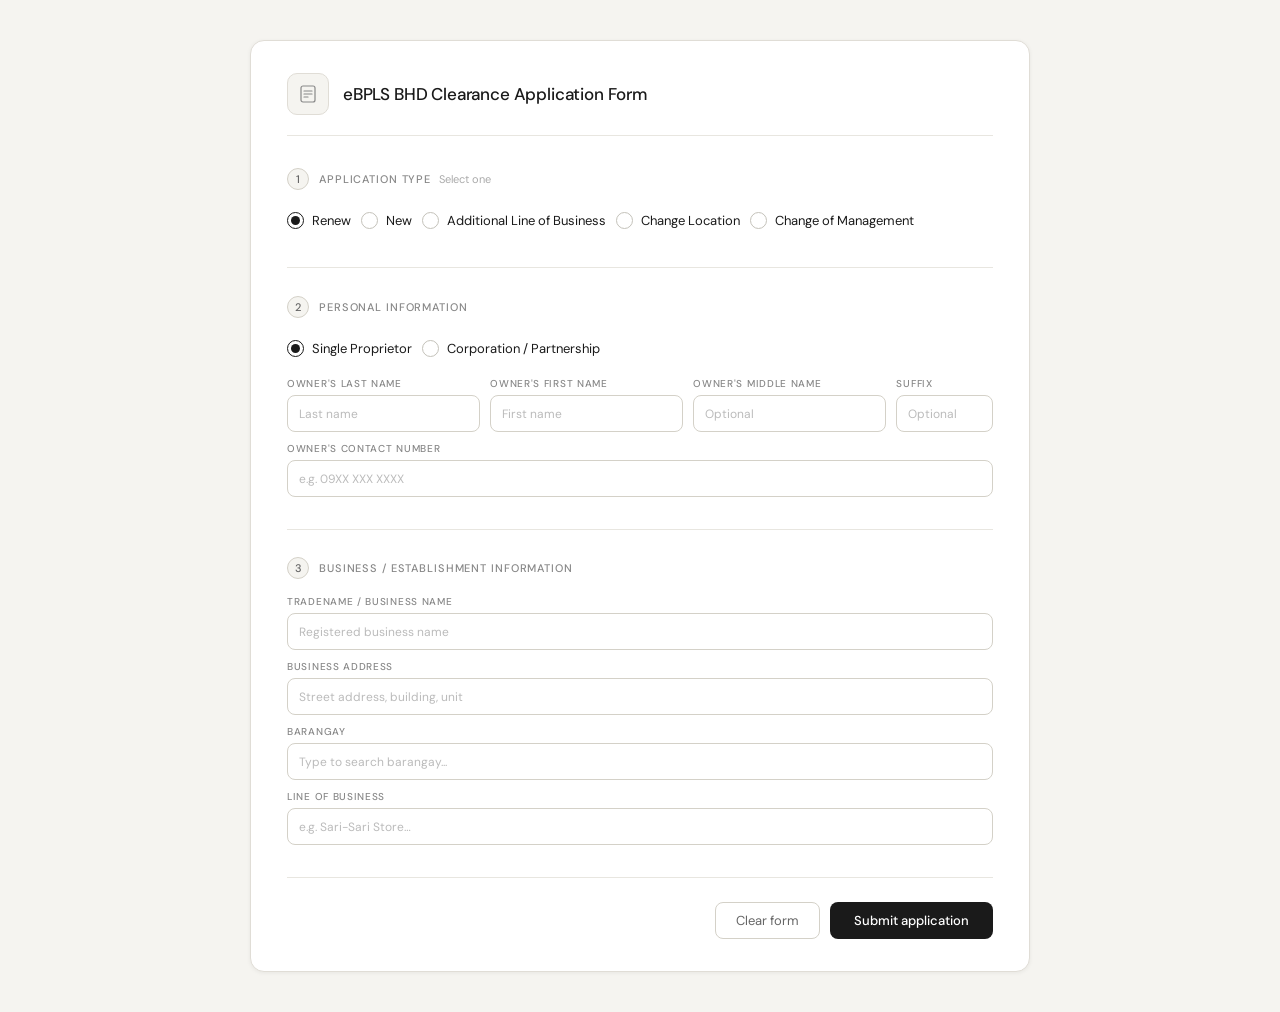
<file: index.html>
<!DOCTYPE html>
<html lang="en">
<head>
  <meta charset="UTF-8">
  <meta name="viewport" content="width=device-width, initial-scale=1.0">
  <title>eBPLS — BHD Clearance Application</title>
  <link rel="preconnect" href="https://fonts.googleapis.com">
  <link href="https://fonts.googleapis.com/css2?family=DM+Sans:ital,opsz,wght@0,9..40,300;0,9..40,400;0,9..40,500;0,9..40,600;1,9..40,400&display=swap" rel="stylesheet">
  <link rel="stylesheet" href="styles.css">
</head>
<body>

  <div class="form-card">

    <!-- Header -->
    <div class="form-header">
      <div class="form-header-icon">
        <svg viewBox="0 0 20 20" fill="none" xmlns="http://www.w3.org/2000/svg">
          <rect x="3" y="2" width="14" height="16" rx="2" stroke="#888" stroke-width="1.2"/>
          <line x1="6" y1="7" x2="14" y2="7" stroke="#888" stroke-width="1.2" stroke-linecap="round"/>
          <line x1="6" y1="10" x2="14" y2="10" stroke="#888" stroke-width="1.2" stroke-linecap="round"/>
          <line x1="6" y1="13" x2="10" y2="13" stroke="#888" stroke-width="1.2" stroke-linecap="round"/>
        </svg>
      </div>
      <div>
        <div class="form-title">eBPLS BHD Clearance Application Form</div>
      </div>
    </div>

    <!-- Section 1: Application Type -->
    <div class="section">
      <div class="section-label">
        <div class="section-num">1</div>
        <div class="section-title">Application type <span class="toggle-hint">Select one</span></div>
      </div>
      <div class="checkbox-group" id="app-type-row">
        <label class="checkbox-option">
          <input type="radio" name="app-type" value="Renew" checked>
          <span class="checkbox-box"></span>
          <span class="checkbox-label">Renew</span>
        </label>
        <label class="checkbox-option">
          <input type="radio" name="app-type" value="New">
          <span class="checkbox-box"></span>
          <span class="checkbox-label">New</span>
        </label>
        <label class="checkbox-option">
          <input type="radio" name="app-type" value="Additional Line of Business">
          <span class="checkbox-box"></span>
          <span class="checkbox-label">Additional Line of Business</span>
        </label>
        <label class="checkbox-option">
          <input type="radio" name="app-type" value="Change Location">
          <span class="checkbox-box"></span>
          <span class="checkbox-label">Change Location</span>
        </label>
        <label class="checkbox-option">
          <input type="radio" name="app-type" value="Change of Management">
          <span class="checkbox-box"></span>
          <span class="checkbox-label">Change of Management</span>
        </label>
      </div>
    </div>

    <div class="divider"></div>

    <!-- Section 2: Personal Information -->
    <div class="section">
      <div class="section-label">
        <div class="section-num">2</div>
        <div class="section-title">Personal information</div>
      </div>

      <div class="checkbox-group" id="owner-type-row" style="margin-bottom: 14px;">
        <label class="checkbox-option">
          <input type="radio" name="owner-type" value="sole" checked onchange="setOwnerType('sole')">
          <span class="checkbox-box"></span>
          <span class="checkbox-label">Single Proprietor</span>
        </label>
        <label class="checkbox-option">
          <input type="radio" name="owner-type" value="corp" onchange="setOwnerType('corp')">
          <span class="checkbox-box"></span>
          <span class="checkbox-label">Corporation / Partnership</span>
        </label>
      </div>

      <div id="owner-sole">
        <div class="field-row cols-4">
          <div class="field-group">
            <label>Owner's last name</label>
            <input type="text" id="last-name" placeholder="Last name">
          </div>
          <div class="field-group">
            <label>Owner's first name</label>
            <input type="text" id="first-name" placeholder="First name">
          </div>
          <div class="field-group">
            <label>Owner's middle name</label>
            <input type="text" id="middle-name" placeholder="Optional">
          </div>
          <div class="field-group">
            <label>Suffix</label>
            <input type="text" id="suffix" placeholder="Optional">
          </div>
        </div>
      </div>

      <div id="owner-corp" style="display: none;">
        <div class="field-row cols-1">
          <div class="field-group">
            <label>Registered business name</label>
            <input type="text" id="corp-name" placeholder="Full registered corporate / partnership name">
          </div>
        </div>
      </div>

      <div class="field-row cols-1" style="margin-top: 0;">
        <div class="field-group">
          <label>Owner's contact number</label>
          <input type="tel" id="contact" placeholder="e.g. 09XX XXX XXXX">
        </div>
      </div>
    </div>

    <div class="divider"></div>

    <!-- Section 3: Business Information -->
    <div class="section">
      <div class="section-label">
        <div class="section-num">3</div>
        <div class="section-title">Business / Establishment Information</div>
      </div>

      <div class="field-row cols-1">
        <div class="field-group">
          <label>Tradename / Business Name</label>
          <input type="text" id="business-name" placeholder="Registered business name">
        </div>
      </div>

      <div class="field-row cols-1">
        <div class="field-group">
          <label>Business Address</label>
          <input type="text" id="address" placeholder="Street address, building, unit">
        </div>
      </div>

      <div class="field-row cols-1">
        <div class="field-group">
          <label>Barangay</label>
          <div class="autocomplete-wrapper">
            <input type="text" id="barangay-input" placeholder="Type to search barangay..." autocomplete="off">
            <ul id="barangay-dropdown" class="autocomplete-dropdown" hidden></ul>
          </div>
        </div>
      </div>

      <div class="field-row cols-1">
        <div class="field-group">
          <label>Line of business</label>
          <input type="text" id="lob-select" placeholder="e.g. Sari-Sari Store…">
        </div>
      </div>
    </div>

    <!-- Toast notification -->
    <div id="toast" class="toast" hidden></div>

    <!-- Actions -->
    <div class="submit-row">
      <button class="btn-secondary" onclick="clearForm()">Clear form</button>
      <button class="btn-primary" id="submit-btn" onclick="submitForm()">
        <span id="submit-text">Submit application</span>
        <span id="submit-spinner" class="spinner" hidden></span>
      </button>
    </div>

  </div>

  <script src="config.js"></script>
  <script src="main.js"></script>
</body>
</html>
</file>
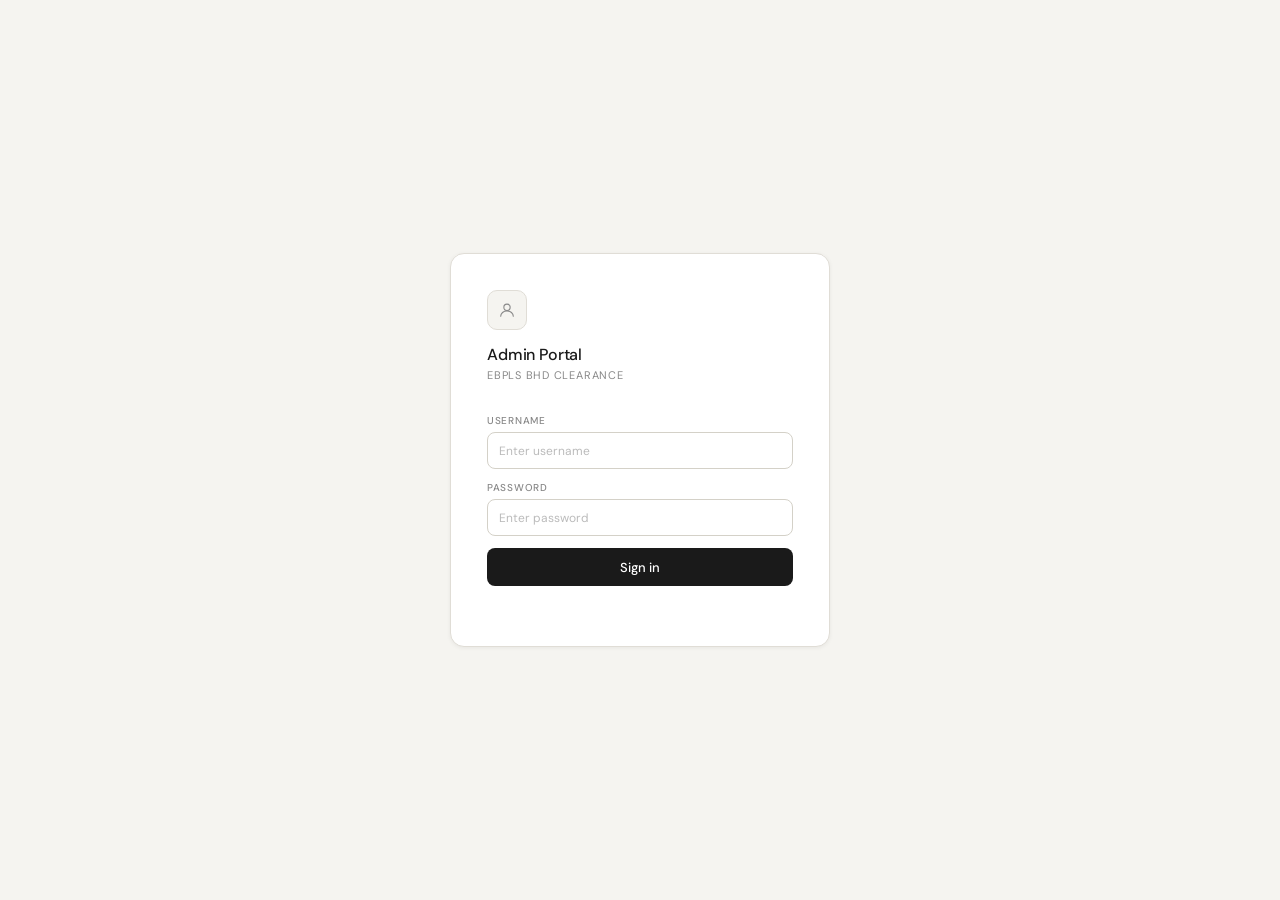
<file: admin/index.html>
<!DOCTYPE html>
<html lang="en">
<head>
  <meta charset="UTF-8">
  <meta name="viewport" content="width=device-width, initial-scale=1.0">
  <title>Admin Login — eBPLS BHD</title>
  <link rel="preconnect" href="https://fonts.googleapis.com">
  <link href="https://fonts.googleapis.com/css2?family=DM+Sans:wght@300;400;500;600&display=swap" rel="stylesheet">
  <link rel="stylesheet" href="styles/login.css">
</head>
<body>

  <div class="login-card">
    <div class="login-header">
      <div class="login-icon">
        <svg width="18" height="18" viewBox="0 0 20 20" fill="none">
          <circle cx="10" cy="7" r="3.5" stroke="#888" stroke-width="1.2"/>
          <path d="M3 17c0-3.314 3.134-6 7-6s7 2.686 7 6" stroke="#888" stroke-width="1.2" stroke-linecap="round"/>
        </svg>
      </div>
      <div class="login-title">Admin Portal</div>
      <div class="login-subtitle">eBPLS BHD Clearance</div>
    </div>

    <div class="field-group">
      <label>Username</label>
      <input type="text" id="username" placeholder="Enter username" autocomplete="username">
    </div>

    <div class="field-group">
      <label>Password</label>
      <input type="password" id="password" placeholder="Enter password" autocomplete="current-password">
    </div>

    <button class="btn-login" id="login-btn" onclick="doLogin()">
      <span id="login-text">Sign in</span>
      <span id="login-spinner" class="spinner" hidden></span>
    </button>

    <div class="error-msg" id="error-msg"></div>
    <!-- <a href="../index.html" class="back-link">← Back to application form</a> -->
  </div>

  <script src="../config.js"></script>
  <script src="scripts/login.js"></script>
</body>
</html>
</file>
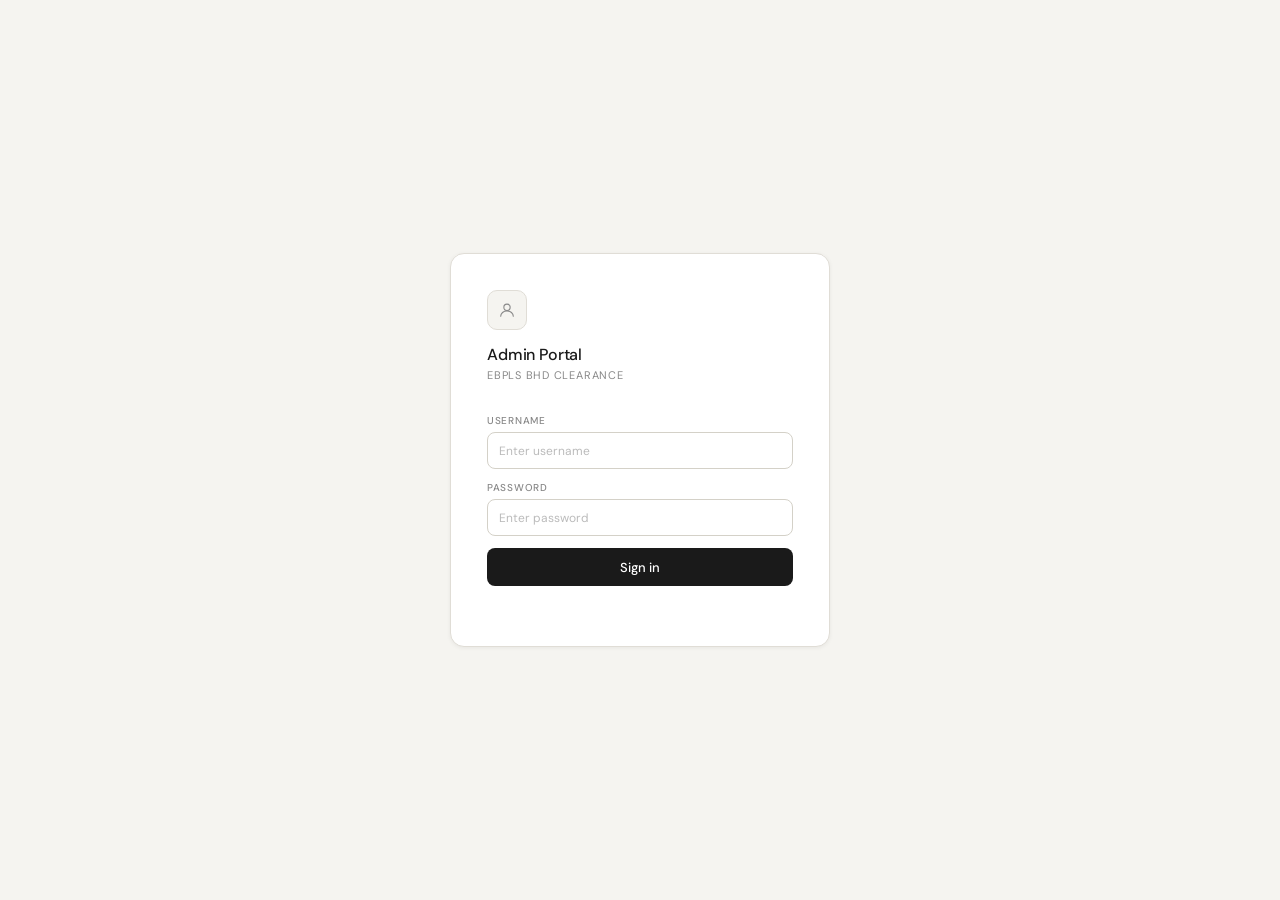
<file: admin/dashboard.html>
<!DOCTYPE html>
<html lang="en">
<head>
  <meta charset="UTF-8">
  <meta name="viewport" content="width=device-width, initial-scale=1.0">
  <title>Admin Dashboard — eBPLS BHD</title>
  <link rel="preconnect" href="https://fonts.googleapis.com">
  <link href="https://fonts.googleapis.com/css2?family=DM+Sans:wght@300;400;500;600&display=swap" rel="stylesheet">
  <link rel="stylesheet" href="styles/dashboard.css">
</head>
<body>

  <!-- Topbar -->
  <div class="topbar">
    <div class="topbar-left">
      <div class="topbar-icon">
        <svg width="16" height="16" viewBox="0 0 20 20" fill="none">
          <rect x="3" y="2" width="14" height="16" rx="2" stroke="#888" stroke-width="1.2"/>
          <line x1="6" y1="7" x2="14" y2="7" stroke="#888" stroke-width="1.2" stroke-linecap="round"/>
          <line x1="6" y1="10" x2="14" y2="10" stroke="#888" stroke-width="1.2" stroke-linecap="round"/>
          <line x1="6" y1="13" x2="10" y2="13" stroke="#888" stroke-width="1.2" stroke-linecap="round"/>
        </svg>
      </div>
      <span class="topbar-title">eBPLS BHD — Admin Dashboard</span>
    </div>
    <div class="topbar-right">
      <div class="admin-badge">
        <div class="admin-dot"></div>
        <span id="admin-name-display">—</span>
      </div>
      <button class="btn-sm btn-report" onclick="openReportModal()">
        <svg width="13" height="13" viewBox="0 0 20 20" fill="none">
          <rect x="3" y="2" width="14" height="16" rx="2" stroke="currentColor" stroke-width="1.4"/>
          <line x1="6" y1="7" x2="14" y2="7" stroke="currentColor" stroke-width="1.4" stroke-linecap="round"/>
          <line x1="6" y1="10" x2="14" y2="10" stroke="currentColor" stroke-width="1.4" stroke-linecap="round"/>
          <line x1="6" y1="13" x2="10" y2="13" stroke="currentColor" stroke-width="1.4" stroke-linecap="round"/>
        </svg>
        Generate Report
      </button>
      <a href="../index.html">
        <button class="btn-sm btn-outline">View Form</button>
      </a>
      <button class="btn-sm btn-outline" onclick="openChangePasswordModal()">Change Password</button>
      <button class="btn-sm btn-outline" onclick="logout()">Sign out</button>
    </div>
  </div>

  <!-- Main -->
  <div class="main">

    <!-- Stats -->
    <div class="stats-row">
      <div class="stat-card">
        <div class="stat-label">Total Applications</div>
        <div class="stat-value" id="stat-total">—</div>
      </div>
      <div class="stat-card">
        <div class="stat-label">For Inspection</div>
        <div class="stat-value" id="stat-inspection" style="color: #3949ab;">—</div>
      </div>
      <div class="stat-card">
        <div class="stat-label">Approved</div>
        <div class="stat-value" id="stat-approved" style="color: #2e7d32;">—</div>
      </div>
      <div class="stat-card">
        <div class="stat-label">Disapproved – Sanitary Violation</div>
        <div class="stat-value" id="stat-disapproved-san" style="color: #880e4f;">—</div>
      </div>
    </div>

    <!-- Toolbar -->
    <div class="toolbar">
      <div style="display:flex; gap:8px; flex-wrap:wrap;">
        <input class="search-input" id="search-input" placeholder="Search by name, business, ID…" oninput="applyFilters()">
        <select class="filter-select" id="filter-status" onchange="applyFilters()">
          <option value="">All statuses</option>
          <option>Under Review</option>
          <option>For Inspection</option>
          <option>Disapproved - for compliance with noted sanitary violation</option>
          <option>Approved</option>
        </select>
        <select class="filter-select" id="filter-type" onchange="applyFilters()">
          <option value="">All types</option>
          <option>Renew</option>
          <option>New</option>
          <option>Additional Line of Business</option>
          <option>Change Location</option>
          <option>Change of Management</option>
        </select>
      </div>
      <div style="display:flex; gap:8px;">
        <button class="btn-sm btn-outline" onclick="loadEntries()">↻ Refresh</button>
        <button class="btn-sm btn-dark" onclick="openAddModal()">+ Add Entry</button>
      </div>
    </div>

    <!-- Table -->
    <div class="table-wrap">
      <div class="table-scroll">
        <table>
          <thead>
            <tr>
              <th>App ID</th>
              <th>Submitted</th>
              <th>Type</th>
              <th>Owner / Business</th>
              <th>Barangay</th>
              <th>Line of Business</th>
              <th>Status</th>
              <th>Audit Trail</th>
              <th>Processed By</th>
              <th></th>
            </tr>
          </thead>
          <tbody id="table-body">
            <tr class="loading-row">
              <td colspan="10">Loading entries…</td>
            </tr>
          </tbody>
        </table>
      </div>
      <div class="pagination">
        <span id="pagination-info">—</span>
        <div class="page-btns" id="page-btns"></div>
      </div>
    </div>

  </div>

  <!-- Edit Modal -->
  <div class="modal-overlay" id="edit-modal" style="display:none;" onclick="closeEditModal(event)">
    <div class="modal" onclick="event.stopPropagation()">
      <div class="modal-header">
        <span class="modal-title">Edit Application</span>
        <button class="modal-close" onclick="closeEditModal()">×</button>
      </div>
      <div class="modal-body">

        <div class="modal-section">
          <div class="modal-section-title">Application Info</div>
          <div class="info-grid" id="modal-info"></div>
        </div>

        <div class="modal-section">
          <div class="modal-section-title">Audit Trail</div>
          <div class="audit-timeline" id="modal-audit-timeline"></div>
        </div>

        <div class="modal-section">
          <div class="modal-section-title">Update</div>

          <div class="modal-field">
            <label>Status</label>
            <select id="edit-status" onchange="updateStatusHint()">
              <option value="" selected>— Select status —</option>
              <option value="Under Review">Under Review</option>
              <option value="For Inspection">For Inspection</option>
              <option value="Disapproved - for compliance with noted sanitary violation">Disapproved - for compliance with noted sanitary violation</option>
              <option value="Approved">Approved</option>
            </select>
            <div id="status-hint" class="status-hint" style="display:none;"></div>
          </div>

          <div class="modal-field">
            <label>Attachments</label>
            <input type="text" id="edit-attachments" placeholder="e.g. document link, file name, reference number">
          </div>

          <div class="modal-field">
            <label>Remarks</label>
            <textarea id="edit-remarks" placeholder="Official remarks / notes for the applicant"></textarea>
          </div>

          <div class="modal-field">
            <label>Admin Notes (internal)</label>
            <textarea id="edit-admin-notes" placeholder="Internal notes, not visible to applicant"></textarea>
          </div>
        </div>

      </div>
      <div class="modal-footer">
        <button class="btn-sm btn-outline" onclick="closeEditModal()">Cancel</button>
        <button class="btn-sm btn-dark" id="save-btn" onclick="saveEdit()">Save changes</button>
      </div>
    </div>
  </div>

  <!-- Add Entry Modal -->
  <div class="modal-overlay" id="add-modal" style="display:none;" onclick="closeAddModal(event)">
    <div class="modal" onclick="event.stopPropagation()">
      <div class="modal-header">
        <span class="modal-title">Add Entry Manually</span>
        <button class="modal-close" onclick="closeAddModal()">×</button>
      </div>
      <div class="modal-body">
        <div class="add-grid">

          <div class="modal-field">
            <label>Application Type</label>
            <select id="add-app-type">
              <option>Renew</option>
              <option>New</option>
              <option>Additional Line of Business</option>
              <option>Change Location</option>
              <option>Change of Management</option>
            </select>
          </div>

          <div class="modal-field">
            <label>Owner Type</label>
            <select id="add-owner-type" onchange="toggleAddOwner()">
              <option value="sole">Single Proprietor</option>
              <option value="corp">Corporation / Partnership</option>
            </select>
          </div>

          <div class="modal-field span-2" id="add-sole-fields">
            <label>Owner Full Name (Last, First Middle)</label>
            <input type="text" id="add-owner-name" placeholder="Last name, First name Middle name">
          </div>

          <div class="modal-field span-2" id="add-corp-field" style="display:none;">
            <label>Registered Business Name</label>
            <input type="text" id="add-corp-name" placeholder="Full registered name">
          </div>

          <div class="modal-field">
            <label>Contact Number</label>
            <input type="tel" id="add-contact" placeholder="09XX XXX XXXX">
          </div>

          <div class="modal-field">
            <label>Business / Trade Name</label>
            <input type="text" id="add-business-name" placeholder="Business name">
          </div>

          <div class="modal-field span-2">
            <label>Business Address</label>
            <input type="text" id="add-address" placeholder="Street address, building, unit">
          </div>

          <div class="modal-field">
            <label>Barangay</label>
            <input type="text" id="add-barangay" placeholder="Barangay name">
          </div>

          <div class="modal-field">
            <label>Line of Business</label>
            <input type="text" id="add-lob" placeholder="e.g. Sari-Sari Store, Restaurant…">
          </div>

          <div class="modal-field span-2">
            <label>Attachments</label>
            <input type="text" id="add-attachments" placeholder="Document link, file name, reference number (optional)">
          </div>

          <div class="modal-field span-2">
            <label>Remarks</label>
            <textarea id="add-remarks" placeholder="Optional remarks"></textarea>
          </div>

        </div>
      </div>
      <div class="modal-footer">
        <button class="btn-sm btn-outline" onclick="closeAddModal()">Cancel</button>
        <button class="btn-sm btn-dark" id="add-btn" onclick="saveAdd()">Add entry</button>
      </div>
    </div>
  </div>

  <!-- Report Modal -->
  <div class="modal-overlay" id="report-modal" style="display:none;" onclick="closeReportModal(event)">
    <div class="modal" onclick="event.stopPropagation()" style="max-width:460px;">
      <div class="modal-header">
        <span class="modal-title">Generate Report</span>
        <button class="modal-close" onclick="closeReportModal()">×</button>
      </div>
      <div class="modal-body">

        <div class="modal-section">
          <div class="modal-section-title">Report Type</div>
          <div class="report-type-grid">
            <button class="report-type-btn active" onclick="selectReportType(this, 'today')" id="rtype-today">
              <span class="rtype-icon">📅</span>
              <span class="rtype-label">Today</span>
              <span class="rtype-desc">Current day's applications</span>
            </button>
            <button class="report-type-btn" onclick="selectReportType(this, 'range')" id="rtype-range">
              <span class="rtype-icon">📆</span>
              <span class="rtype-label">Date Range</span>
              <span class="rtype-desc">From date A to date B</span>
            </button>
            <button class="report-type-btn" onclick="selectReportType(this, 'full')" id="rtype-full">
              <span class="rtype-icon">📋</span>
              <span class="rtype-label">Full Report</span>
              <span class="rtype-desc">All records on file</span>
            </button>
          </div>
        </div>

        <div class="modal-section" id="report-date-section" style="display:none;">
          <div class="modal-section-title">Date Range</div>
          <div class="date-range-row">
            <div class="modal-field" style="margin-bottom:0;">
              <label>From</label>
              <input type="date" id="report-date-from">
            </div>
            <div class="modal-field" style="margin-bottom:0;">
              <label>To</label>
              <input type="date" id="report-date-to">
            </div>
          </div>
        </div>

        <div class="modal-section" style="margin-bottom:0;padding-bottom:0;border-bottom:none;">
          <div class="report-preview-note" id="report-preview-note">
            Generates today's report — statistics summary followed by applicants grouped by status, with full audit trail per entry.
          </div>
        </div>

      </div>
      <div class="modal-footer">
        <button class="btn-sm btn-outline" onclick="closeReportModal()">Cancel</button>
        <button class="btn-sm btn-dark" id="generate-btn" onclick="generateReport()">
          <span id="generate-text">Generate &amp; Print</span>
        </button>
      </div>
    </div>
  </div>

  <!-- Change Password Modal -->
  <div class="modal-overlay" id="change-pw-modal" style="display:none;" onclick="closeChangePasswordModal(event)">
    <div class="modal" onclick="event.stopPropagation()" style="max-width:400px;">
      <div class="modal-header">
        <span class="modal-title">Change Password</span>
        <button class="modal-close" onclick="closeChangePasswordModal()">×</button>
      </div>
      <div class="modal-body">
        <div class="modal-section" style="margin-bottom:0;padding-bottom:0;border-bottom:none;">
          <div style="font-size:12px; color:var(--text-muted); margin-bottom:16px; padding:10px 12px; background:var(--bg); border-radius:7px; border:0.5px solid var(--border-light);">
            Changing password for <strong id="cpw-username-label">—</strong>
          </div>

          <div class="modal-field">
            <label>Current Password</label>
            <div style="position:relative;">
              <input type="password" id="cpw-current" placeholder="Enter current password" autocomplete="current-password">
              <button type="button" onclick="togglePwVisibility('cpw-current', this)" style="position:absolute;right:10px;top:50%;transform:translateY(-50%);background:none;border:none;cursor:pointer;color:var(--text-faint);font-size:12px;padding:2px 4px;">Show</button>
            </div>
          </div>

          <div class="modal-field">
            <label>New Password</label>
            <div style="position:relative;">
              <input type="password" id="cpw-new" placeholder="Enter new password" autocomplete="new-password" oninput="checkPwStrength(this.value)">
              <button type="button" onclick="togglePwVisibility('cpw-new', this)" style="position:absolute;right:10px;top:50%;transform:translateY(-50%);background:none;border:none;cursor:pointer;color:var(--text-faint);font-size:12px;padding:2px 4px;">Show</button>
            </div>
            <div style="margin-top:6px; display:flex; gap:4px;" id="cpw-strength-bars">
              <div id="cpw-bar-1" style="height:3px;flex:1;border-radius:2px;background:var(--border);transition:background 0.2s;"></div>
              <div id="cpw-bar-2" style="height:3px;flex:1;border-radius:2px;background:var(--border);transition:background 0.2s;"></div>
              <div id="cpw-bar-3" style="height:3px;flex:1;border-radius:2px;background:var(--border);transition:background 0.2s;"></div>
              <div id="cpw-bar-4" style="height:3px;flex:1;border-radius:2px;background:var(--border);transition:background 0.2s;"></div>
            </div>
            <div id="cpw-strength-label" style="font-size:10.5px;color:var(--text-faint);margin-top:4px;"></div>
          </div>

          <div class="modal-field">
            <label>Confirm New Password</label>
            <div style="position:relative;">
              <input type="password" id="cpw-confirm" placeholder="Re-enter new password" autocomplete="new-password">
              <button type="button" onclick="togglePwVisibility('cpw-confirm', this)" style="position:absolute;right:10px;top:50%;transform:translateY(-50%);background:none;border:none;cursor:pointer;color:var(--text-faint);font-size:12px;padding:2px 4px;">Show</button>
            </div>
          </div>

          <div id="cpw-error" style="font-size:12px;color:#e53935;min-height:18px;margin-top:4px;"></div>
        </div>
      </div>
      <div class="modal-footer">
        <button class="btn-sm btn-outline" onclick="closeChangePasswordModal()">Cancel</button>
        <button class="btn-sm btn-dark" id="cpw-save-btn" onclick="saveChangePassword()">Update Password</button>
      </div>
    </div>
  </div>

  <!-- Toast -->
  <div id="toast" class="toast" style="display:none;"></div>

  <script src="../config.js"></script>
  <script src="scripts/dashboard.js"></script>
</body>
</html>
</file>
<file: styles.css>
*, *::before, *::after { box-sizing: border-box; margin: 0; padding: 0; }

body {
  font-family: 'DM Sans', sans-serif;
  background: #f5f4f0;
  min-height: 100vh;
  display: flex;
  align-items: flex-start;
  justify-content: center;
  padding: 2.5rem 1rem;
  color: #1a1a1a;
}

.form-card {
  background: #ffffff;
  border-radius: 14px;
  border: 0.5px solid #e0ddd6;
  padding: 2rem 2.25rem;
  width: 100%;
  max-width: 780px;
  box-shadow: 0 1px 4px rgba(0,0,0,0.06);
}

/* Header */
.form-header {
  display: flex;
  align-items: center;
  gap: 14px;
  margin-bottom: 2rem;
  padding-bottom: 1.25rem;
  border-bottom: 0.5px solid #e8e6e0;
}

.form-header-icon {
  width: 42px; height: 42px;
  background: #f5f4f0;
  border-radius: 10px;
  border: 0.5px solid #e0ddd6;
  display: flex; align-items: center; justify-content: center;
  flex-shrink: 0;
}

.form-header-icon svg { width: 20px; height: 20px; }

.form-title {
  font-size: 17px;
  font-weight: 500;
  letter-spacing: -0.01em;
  color: #1a1a1a;
}

.form-subtitle {
  font-size: 11px;
  color: #888;
  margin-top: 2px;
  text-transform: uppercase;
  letter-spacing: 0.07em;
}

/* Section */
.section { margin-bottom: 2rem; }

.section-label {
  display: flex;
  align-items: center;
  gap: 10px;
  margin-bottom: 1rem;
}

.section-num {
  width: 22px; height: 22px;
  border-radius: 50%;
  background: #f5f4f0;
  border: 0.5px solid #d4d1c8;
  display: flex; align-items: center; justify-content: center;
  font-size: 11px;
  font-weight: 500;
  color: #666;
  flex-shrink: 0;
}

.section-title {
  font-size: 11px;
  font-weight: 500;
  letter-spacing: 0.08em;
  text-transform: uppercase;
  color: #888;
  display: flex;
  align-items: center;
  gap: 8px;
}

.toggle-hint {
  font-size: 11px;
  color: #aaa;
  text-transform: none;
  letter-spacing: 0;
  font-weight: 400;
}

/* ── Checkbox / Radio group ── */
.checkbox-group {
  display: flex;
  flex-wrap: wrap;
  gap: 10px;
}

.checkbox-option {
  display: flex;
  align-items: center;
  gap: 8px;
  cursor: pointer;
  user-select: none;
  padding: 6px 0;
}

/* Hide native input */
.checkbox-option input[type="radio"],
.checkbox-option input[type="checkbox"] {
  position: absolute;
  opacity: 0;
  width: 0;
  height: 0;
  pointer-events: none;
}

/* Custom box */
.checkbox-box {
  width: 17px;
  height: 17px;
  border-radius: 4px;
  border: 1.5px solid #c4c2ba;
  background: #ffffff;
  flex-shrink: 0;
  display: flex;
  align-items: center;
  justify-content: center;
  transition: border-color 0.15s, background 0.15s;
  position: relative;
}

/* Round box for radio */
.checkbox-option input[type="radio"] ~ .checkbox-box {
  border-radius: 50%;
}

/* Checkmark for checkbox */
.checkbox-option input[type="checkbox"]:checked ~ .checkbox-box {
  background: #1a1a1a;
  border-color: #1a1a1a;
}
.checkbox-option input[type="checkbox"]:checked ~ .checkbox-box::after {
  content: '';
  display: block;
  width: 4px;
  height: 7px;
  border: 2px solid #fff;
  border-top: none;
  border-left: none;
  transform: rotate(45deg) translateY(-1px);
}

/* Dot for radio */
.checkbox-option input[type="radio"]:checked ~ .checkbox-box {
  border-color: #1a1a1a;
  background: #ffffff;
}
.checkbox-option input[type="radio"]:checked ~ .checkbox-box::after {
  content: '';
  display: block;
  width: 9px;
  height: 9px;
  border-radius: 50%;
  background: #1a1a1a;
}

/* Hover state */
.checkbox-option:hover .checkbox-box {
  border-color: #888;
}

/* Label text */
.checkbox-label {
  font-size: 13px;
  font-weight: 400;
  color: #1a1a1a;
  line-height: 1;
}

/* Fields */
.field-row {
  display: grid;
  gap: 10px;
  margin-bottom: 10px;
}

.field-row.cols-4 { grid-template-columns: 2fr 2fr 2fr 1fr; }
.field-row.cols-1 { grid-template-columns: 1fr; }

.field-group {
  display: flex;
  flex-direction: column;
  gap: 5px;
}

.field-group label {
  font-size: 10px;
  font-weight: 500;
  letter-spacing: 0.07em;
  text-transform: uppercase;
  color: #888;
}

.field-group input,
.field-group select {
  height: 37px;
  padding: 0 11px;
  border: 0.5px solid #d4d1c8;
  border-radius: 8px;
  background: #ffffff;
  font-family: 'DM Sans', sans-serif;
  font-size: 13px;
  color: #1a1a1a;
  width: 100%;
  transition: border-color 0.15s, box-shadow 0.15s;
  outline: none;
  appearance: none;
  -webkit-appearance: none;
}

.field-group select {
  background-image: url("data:image/svg+xml,%3Csvg xmlns='http://www.w3.org/2000/svg' width='12' height='12' viewBox='0 0 24 24' fill='none' stroke='%23999' stroke-width='2'%3E%3Cpolyline points='6 9 12 15 18 9'/%3E%3C/svg%3E");
  background-repeat: no-repeat;
  background-position: right 11px center;
  padding-right: 32px;
  cursor: pointer;
}

.field-group input:focus,
.field-group select:focus {
  border-color: #a0a0a0;
  box-shadow: 0 0 0 3px rgba(0,0,0,0.05);
}

.field-group input::placeholder {
  color: #bbb;
  font-size: 12px;
}

/* Divider */
.divider {
  height: 0.5px;
  background: #e8e6e0;
  margin: 1.75rem 0;
}

/* Submit */
.submit-row {
  display: flex;
  justify-content: flex-end;
  gap: 10px;
  margin-top: 1.5rem;
  padding-top: 1.5rem;
  border-top: 0.5px solid #e8e6e0;
}

.btn-secondary {
  padding: 9px 20px;
  border: 0.5px solid #d4d1c8;
  border-radius: 8px;
  background: transparent;
  font-family: 'DM Sans', sans-serif;
  font-size: 13px;
  font-weight: 400;
  color: #666;
  cursor: pointer;
  transition: all 0.15s;
}

.btn-secondary:hover { background: #f5f4f0; }

.btn-primary {
  padding: 9px 24px;
  border: none;
  border-radius: 8px;
  background: #1a1a1a;
  font-family: 'DM Sans', sans-serif;
  font-size: 13px;
  font-weight: 500;
  color: #ffffff;
  cursor: pointer;
  transition: all 0.15s;
  display: flex;
  align-items: center;
  gap: 8px;
}

.btn-primary:hover { opacity: 0.82; }
.btn-primary:active { transform: scale(0.98); }
.btn-primary:disabled { opacity: 0.5; cursor: not-allowed; }

/* Spinner */
.spinner {
  width: 13px; height: 13px;
  border: 2px solid rgba(255,255,255,0.3);
  border-top-color: #fff;
  border-radius: 50%;
  animation: spin 0.7s linear infinite;
}

@keyframes spin { to { transform: rotate(360deg); } }

/* Toast */
.toast {
  position: fixed;
  bottom: 24px;
  left: 50%;
  transform: translateX(-50%);
  padding: 10px 20px;
  border-radius: 8px;
  font-size: 13px;
  font-weight: 500;
  z-index: 999;
  box-shadow: 0 4px 16px rgba(0,0,0,0.12);
  animation: slideUp 0.2s ease;
  white-space: nowrap;
}

.toast-success { background: #1a1a1a; color: #fff; }
.toast-error   { background: #e53935; color: #fff; }
.toast-info    { background: #444; color: #fff; }

@keyframes slideUp {
  from { opacity: 0; transform: translateX(-50%) translateY(8px); }
  to   { opacity: 1; transform: translateX(-50%) translateY(0); }
}

/* Responsive */
@media (max-width: 580px) {
  .form-card { padding: 1.5rem 1.25rem; }
  .field-row.cols-4 { grid-template-columns: 1fr 1fr; }
}

@media (max-width: 380px) {
  .field-row.cols-4 { grid-template-columns: 1fr; }
}

/* Barangay autocomplete */
.autocomplete-wrapper {
  position: relative;
  width: 100%;
}

.autocomplete-dropdown {
  position: absolute;
  top: calc(100% + 4px);
  left: 0; right: 0;
  background: #ffffff;
  border: 0.5px solid #d4d1c8;
  border-radius: 8px;
  box-shadow: 0 4px 16px rgba(0,0,0,0.08);
  max-height: 220px;
  overflow-y: auto;
  z-index: 100;
  list-style: none;
  padding: 4px 0;
}

.autocomplete-dropdown li {
  padding: 8px 12px;
  font-size: 12.5px;
  color: #1a1a1a;
  cursor: pointer;
  line-height: 1.4;
  transition: background 0.1s;
}

.autocomplete-dropdown li:hover,
.autocomplete-dropdown li.active { background: #f5f4f0; }

.autocomplete-dropdown mark {
  background: none;
  color: #1a1a1a;
  font-weight: 600;
}
</file>
<file: admin/styles/login.css>
*, *::before, *::after { box-sizing: border-box; margin: 0; padding: 0; }

body {
  font-family: 'DM Sans', sans-serif;
  background: #f5f4f0;
  min-height: 100vh;
  display: flex;
  align-items: center;
  justify-content: center;
  padding: 2rem 1rem;
  color: #1a1a1a;
}

.login-card {
  background: #fff;
  border-radius: 14px;
  border: 0.5px solid #e0ddd6;
  padding: 2.25rem 2.25rem 2rem;
  width: 100%;
  max-width: 380px;
  box-shadow: 0 1px 4px rgba(0,0,0,0.06);
}

.login-header {
  margin-bottom: 2rem;
}

.login-icon {
  width: 40px; height: 40px;
  background: #f5f4f0;
  border-radius: 10px;
  border: 0.5px solid #e0ddd6;
  display: flex; align-items: center; justify-content: center;
  margin-bottom: 14px;
}

.login-title {
  font-size: 16px;
  font-weight: 500;
  letter-spacing: -0.01em;
}

.login-subtitle {
  font-size: 11px;
  color: #888;
  margin-top: 3px;
  text-transform: uppercase;
  letter-spacing: 0.07em;
}

.field-group {
  display: flex;
  flex-direction: column;
  gap: 5px;
  margin-bottom: 12px;
}

.field-group label {
  font-size: 10px;
  font-weight: 500;
  letter-spacing: 0.07em;
  text-transform: uppercase;
  color: #888;
}

.field-group input {
  height: 37px;
  padding: 0 11px;
  border: 0.5px solid #d4d1c8;
  border-radius: 8px;
  background: #fff;
  font-family: 'DM Sans', sans-serif;
  font-size: 13px;
  color: #1a1a1a;
  outline: none;
  transition: border-color 0.15s, box-shadow 0.15s;
}

.field-group input:focus {
  border-color: #a0a0a0;
  box-shadow: 0 0 0 3px rgba(0,0,0,0.05);
}

.field-group input::placeholder { color: #bbb; font-size: 12px; }

.btn-login {
  width: 100%;
  height: 38px;
  border: none;
  border-radius: 8px;
  background: #1a1a1a;
  color: #fff;
  font-family: 'DM Sans', sans-serif;
  font-size: 13px;
  font-weight: 500;
  cursor: pointer;
  margin-top: 4px;
  transition: opacity 0.15s;
  display: flex;
  align-items: center;
  justify-content: center;
  gap: 8px;
}

.btn-login:hover { opacity: 0.82; }
.btn-login:disabled { opacity: 0.5; cursor: not-allowed; }

.spinner {
  width: 13px; height: 13px;
  border: 2px solid rgba(255,255,255,0.3);
  border-top-color: #fff;
  border-radius: 50%;
  animation: spin 0.7s linear infinite;
}
@keyframes spin { to { transform: rotate(360deg); } }

.error-msg {
  font-size: 12px;
  color: #e53935;
  margin-top: 10px;
  text-align: center;
  min-height: 18px;
}

.back-link {
  display: block;
  text-align: center;
  margin-top: 16px;
  font-size: 12px;
  color: #aaa;
  text-decoration: none;
}
.back-link:hover { color: #666; }
</file>
<file: admin/styles/dashboard.css>
*, *::before, *::after { box-sizing: border-box; margin: 0; padding: 0; }

:root {
  --bg: #f5f4f0;
  --surface: #ffffff;
  --border: #e0ddd6;
  --border-light: #eeece8;
  --text: #1a1a1a;
  --text-muted: #888;
  --text-faint: #bbb;
  --accent: #1a1a1a;
  --danger: #e53935;
  --success: #2e7d32;
  --warning: #e65100;
}

body {
  font-family: 'DM Sans', sans-serif;
  background: var(--bg);
  min-height: 100vh;
  color: var(--text);
}

.topbar {
  background: var(--surface);
  border-bottom: 0.5px solid var(--border);
  height: 54px;
  display: flex;
  align-items: center;
  justify-content: space-between;
  padding: 0 24px;
  position: sticky;
  top: 0;
  z-index: 50;
}

.topbar-left { display: flex; align-items: center; gap: 12px; }

.topbar-icon {
  width: 32px; height: 32px;
  background: var(--bg);
  border-radius: 8px;
  border: 0.5px solid var(--border);
  display: flex; align-items: center; justify-content: center;
}

.topbar-title { font-size: 14px; font-weight: 500; }
.topbar-right { display: flex; align-items: center; gap: 12px; }

.admin-badge {
  display: flex; align-items: center; gap: 7px;
  padding: 5px 10px;
  background: var(--bg);
  border: 0.5px solid var(--border);
  border-radius: 20px;
  font-size: 12px;
}

.admin-dot { width: 7px; height: 7px; background: #43a047; border-radius: 50%; }

.btn-sm {
  padding: 6px 14px;
  border-radius: 7px;
  font-family: 'DM Sans', sans-serif;
  font-size: 12px;
  cursor: pointer;
  transition: all 0.15s;
}

.btn-outline { border: 0.5px solid var(--border); background: transparent; color: var(--text-muted); }
.btn-outline:hover { background: var(--bg); }
.btn-dark { border: none; background: var(--accent); color: #fff; font-weight: 500; }
.btn-dark:hover { opacity: 0.82; }
.btn-dark:disabled { opacity: 0.4; cursor: not-allowed; }
.btn-report {
  display: flex; align-items: center; gap: 6px;
  border: 0.5px solid var(--border);
  background: var(--surface);
  color: var(--text);
  font-weight: 500;
}
.btn-report:hover { background: var(--bg); }

.main { padding: 24px; max-width: 1400px; margin: 0 auto; }

.stats-row {
  display: grid;
  grid-template-columns: repeat(4, 1fr);
  gap: 12px;
  margin-bottom: 20px;
}

.stat-card {
  background: var(--surface);
  border: 0.5px solid var(--border);
  border-radius: 10px;
  padding: 14px 16px;
}

.stat-label { font-size: 10px; text-transform: uppercase; letter-spacing: 0.07em; color: var(--text-muted); margin-bottom: 6px; }
.stat-value { font-size: 24px; font-weight: 500; letter-spacing: -0.02em; }

.toolbar {
  display: flex; align-items: center; justify-content: space-between;
  gap: 10px; margin-bottom: 14px; flex-wrap: wrap;
}

.search-input {
  height: 34px; padding: 0 10px;
  border: 0.5px solid var(--border); border-radius: 7px;
  background: var(--surface);
  font-family: 'DM Sans', sans-serif; font-size: 12.5px; color: var(--text);
  outline: none; min-width: 220px;
  transition: border-color 0.15s;
}
.search-input:focus { border-color: #aaa; }
.search-input::placeholder { color: var(--text-faint); }

.filter-select {
  height: 34px; padding: 0 28px 0 10px;
  border: 0.5px solid var(--border); border-radius: 7px;
  background: var(--surface);
  background-image: url("data:image/svg+xml,%3Csvg xmlns='http://www.w3.org/2000/svg' width='12' height='12' viewBox='0 0 24 24' fill='none' stroke='%23999' stroke-width='2'%3E%3Cpolyline points='6 9 12 15 18 9'/%3E%3C/svg%3E");
  background-repeat: no-repeat; background-position: right 8px center;
  font-family: 'DM Sans', sans-serif; font-size: 12.5px; color: var(--text);
  cursor: pointer; outline: none; appearance: none;
}

.table-wrap {
  background: var(--surface);
  border: 0.5px solid var(--border);
  border-radius: 10px;
  overflow: hidden;
}

.table-scroll { overflow-x: auto; }
table { width: 100%; border-collapse: collapse; font-size: 12.5px; }
thead { background: var(--bg); border-bottom: 0.5px solid var(--border); }

th {
  padding: 10px 14px; text-align: left;
  font-size: 10px; font-weight: 500;
  text-transform: uppercase; letter-spacing: 0.07em;
  color: var(--text-muted); white-space: nowrap;
}

td {
  padding: 11px 14px;
  border-bottom: 0.5px solid var(--border-light);
  color: var(--text); vertical-align: middle;
}

tr:last-child td { border-bottom: none; }
tr:hover td { background: #fafaf8; }

.cell-id { font-family: monospace; font-size: 11px; color: var(--text-muted); }
.cell-ts { font-size: 11px; color: var(--text-muted); white-space: nowrap; }
.cell-name { font-weight: 500; }

/* ── Audit trail in table ── */
.audit-trail {
  display: flex;
  flex-direction: column;
  gap: 3px;
  font-size: 10.5px;
  color: var(--text-muted);
  white-space: nowrap;
}
.audit-dot {
  display: inline-block;
  width: 5px; height: 5px;
  border-radius: 50%;
  margin-right: 4px;
  vertical-align: middle;
  flex-shrink: 0;
}
.audit-row {
  display: flex;
  align-items: center;
  gap: 4px;
}
.audit-label {
  font-size: 9.5px;
  text-transform: uppercase;
  letter-spacing: 0.05em;
  color: var(--text-faint);
  min-width: 80px;  /* wider to fit "Under Review" */
}

/* ── Status badges ── */
.status-badge {
  display: inline-flex; align-items: center; gap: 5px;
  padding: 3px 9px; border-radius: 20px;
  font-size: 11px; font-weight: 500; white-space: nowrap;
}

/* NEW: Under Review */
.status-UnderReview      { background: #fff8e1; color: #f57f17; }
.status-ForInspection    { background: #e8eaf6; color: #3949ab; }
.status-PendingCompliance { background: #fce4ec; color: #880e4f; }
.status-Approved         { background: #e8f5e9; color: #2e7d32; }
.status-Disapproved      { background: #ffebee; color: #c62828; }

.edit-btn {
  padding: 5px 12px; border-radius: 6px;
  border: 0.5px solid var(--border); background: transparent;
  font-family: 'DM Sans', sans-serif; font-size: 11.5px; color: var(--text-muted);
  cursor: pointer; transition: all 0.12s;
}
.edit-btn:hover { background: var(--bg); color: var(--text); }

.empty-state { text-align: center; padding: 48px 24px; color: var(--text-muted); }
.empty-label { font-size: 13px; }

.pagination {
  display: flex; align-items: center; justify-content: space-between;
  padding: 12px 14px;
  border-top: 0.5px solid var(--border-light);
  font-size: 12px; color: var(--text-muted);
}

.page-btns { display: flex; gap: 4px; }

.page-btn {
  width: 28px; height: 28px; border-radius: 6px;
  border: 0.5px solid var(--border); background: transparent;
  font-family: 'DM Sans', sans-serif; font-size: 12px;
  cursor: pointer; transition: all 0.12s;
}
.page-btn:hover { background: var(--bg); }
.page-btn.active { background: var(--accent); color: #fff; border-color: var(--accent); }
.page-btn:disabled { opacity: 0.3; cursor: not-allowed; }

/* ── Modal ── */
.modal-overlay {
  position: fixed; inset: 0;
  background: rgba(0,0,0,0.35);
  display: flex; align-items: center; justify-content: center;
  z-index: 200; padding: 20px;
  backdrop-filter: blur(2px);
}

.modal {
  background: var(--surface); border-radius: 14px;
  border: 0.5px solid var(--border);
  width: 100%; max-width: 580px;
  max-height: 90vh; overflow-y: auto;
  box-shadow: 0 8px 40px rgba(0,0,0,0.14);
}

.modal-header {
  display: flex; align-items: center; justify-content: space-between;
  padding: 18px 20px 14px;
  border-bottom: 0.5px solid var(--border-light);
}

.modal-title { font-size: 14px; font-weight: 500; }

.modal-close {
  width: 28px; height: 28px; border-radius: 7px;
  border: 0.5px solid var(--border); background: transparent;
  cursor: pointer; display: flex; align-items: center; justify-content: center;
  color: var(--text-muted); font-size: 16px; line-height: 1;
}
.modal-close:hover { background: var(--bg); }

.modal-body { padding: 18px 20px; }

.modal-section {
  margin-bottom: 16px; padding-bottom: 16px;
  border-bottom: 0.5px solid var(--border-light);
}
.modal-section:last-child { border-bottom: none; margin-bottom: 0; padding-bottom: 0; }

.modal-section-title {
  font-size: 10px; font-weight: 500;
  text-transform: uppercase; letter-spacing: 0.07em;
  color: var(--text-muted); margin-bottom: 10px;
}

.info-grid { display: grid; grid-template-columns: 1fr 1fr; gap: 8px 16px; }

.info-key {
  font-size: 10px; text-transform: uppercase;
  letter-spacing: 0.06em; color: var(--text-faint); margin-bottom: 2px;
}
.info-val { font-size: 13px; }

/* ── Audit timeline in modal ── */
.audit-timeline { display: flex; flex-direction: column; gap: 0; }

.audit-step {
  display: flex;
  align-items: flex-start;
  gap: 12px;
  position: relative;
  padding-bottom: 16px;
}

.audit-step:last-child { padding-bottom: 0; }

.audit-step::before {
  content: '';
  position: absolute;
  left: 11px; top: 22px; bottom: 0;
  width: 1px;
  background: var(--border-light);
}
.audit-step:last-child::before { display: none; }

.audit-step-icon {
  width: 24px; height: 24px;
  border-radius: 50%;
  border: 1.5px solid var(--border);
  background: var(--surface);
  display: flex; align-items: center; justify-content: center;
  flex-shrink: 0; font-size: 10px;
  position: relative; z-index: 1;
}
.audit-step-icon.done { border-color: transparent; }

.audit-step-content { padding-top: 3px; }

.audit-step-label { font-size: 11px; font-weight: 500; color: var(--text); margin-bottom: 2px; }
.audit-step-time  { font-size: 11px; color: var(--text-muted); }
.audit-step-pending { font-size: 11px; color: var(--text-faint); font-style: italic; }

.modal-field { margin-bottom: 10px; }

.modal-field label {
  display: block; font-size: 10px; font-weight: 500;
  text-transform: uppercase; letter-spacing: 0.07em;
  color: var(--text-muted); margin-bottom: 5px;
}

.modal-field input,
.modal-field select,
.modal-field textarea {
  width: 100%; padding: 8px 11px;
  border: 0.5px solid var(--border); border-radius: 8px;
  background: var(--surface);
  font-family: 'DM Sans', sans-serif; font-size: 13px; color: var(--text);
  outline: none; transition: border-color 0.15s; appearance: none;
}

.modal-field select {
  background-image: url("data:image/svg+xml,%3Csvg xmlns='http://www.w3.org/2000/svg' width='12' height='12' viewBox='0 0 24 24' fill='none' stroke='%23999' stroke-width='2'%3E%3Cpolyline points='6 9 12 15 18 9'/%3E%3C/svg%3E");
  background-repeat: no-repeat; background-position: right 10px center; padding-right: 30px;
}

.modal-field textarea { height: 72px; resize: vertical; }

.modal-field input:focus,
.modal-field select:focus,
.modal-field textarea:focus { border-color: #aaa; }

.status-hint {
  display: inline-flex; align-items: center;
  margin-top: 6px; padding: 3px 10px;
  border-radius: 20px; font-size: 11px; font-weight: 500;
}

.modal-footer {
  display: flex; justify-content: flex-end; gap: 8px;
  padding: 14px 20px;
  border-top: 0.5px solid var(--border-light);
}

.add-grid { display: grid; grid-template-columns: 1fr 1fr; gap: 10px; }
.add-grid .span-2 { grid-column: span 2; }

.toast {
  position: fixed; bottom: 24px; left: 50%;
  transform: translateX(-50%);
  padding: 10px 20px; border-radius: 8px;
  font-size: 13px; font-weight: 500;
  z-index: 999; box-shadow: 0 4px 16px rgba(0,0,0,0.12);
  animation: slideUp 0.2s ease; white-space: nowrap;
}
.toast-success { background: #1a1a1a; color: #fff; }
.toast-error   { background: #e53935; color: #fff; }
@keyframes slideUp {
  from { opacity: 0; transform: translateX(-50%) translateY(8px); }
  to   { opacity: 1; transform: translateX(-50%) translateY(0); }
}

.spinner {
  width: 13px; height: 13px;
  border: 2px solid rgba(255,255,255,0.3);
  border-top-color: #fff; border-radius: 50%;
  animation: spin 0.7s linear infinite; display: inline-block;
}
@keyframes spin { to { transform: rotate(360deg); } }

.loading-row td { text-align: center; padding: 40px; color: var(--text-muted); }

/* ── Report Modal ── */
.report-type-grid { display: grid; grid-template-columns: repeat(3, 1fr); gap: 8px; margin-bottom: 4px; }

.report-type-btn {
  display: flex; flex-direction: column; align-items: center; gap: 7px;
  padding: 14px 10px 12px; border-radius: 10px;
  border: 0.5px solid var(--border); background: var(--surface);
  font-family: 'DM Sans', sans-serif;
  cursor: pointer; transition: all 0.15s; text-align: center;
}
.report-type-btn:hover { background: var(--bg); }
.report-type-btn.active { border-color: var(--accent); background: var(--accent); color: #fff; }
.report-type-btn.active .rtype-icon { color: #fff; opacity: 0.8; }
.report-type-btn.active .rtype-label { color: #fff; }
.report-type-btn.active .rtype-desc { color: rgba(255,255,255,0.6); }

.rtype-icon { font-size: 18px; line-height: 1; color: var(--text-muted); }
.rtype-label { font-size: 12px; font-weight: 500; color: var(--text); }
.rtype-desc { font-size: 10px; color: var(--text-muted); line-height: 1.3; }

.date-range-row { display: grid; grid-template-columns: 1fr 1fr; gap: 10px; }

.report-preview-note {
  font-size: 11.5px; color: var(--text-muted);
  background: var(--bg); border-radius: 7px;
  padding: 9px 12px; border: 0.5px solid var(--border-light); margin-top: 4px;
}

/* ── Audit attribution ── */
.audit-by {
  color: #aaa;
  font-size: 10px;
  font-style: italic;
}

.audit-step-by {
  display: inline-block;
  margin-left: 5px;
  padding: 1px 7px;
  border-radius: 20px;
  background: #f5f4f0;
  border: 0.5px solid #e0ddd6;
  font-size: 10px;
  font-weight: 500;
  color: #666;
  font-style: normal;
}

@media (max-width: 700px) {
  .stats-row { grid-template-columns: 1fr 1fr; }
  .main { padding: 16px; }
  .topbar { padding: 0 16px; }
  .add-grid { grid-template-columns: 1fr; }
  .add-grid .span-2 { grid-column: span 1; }
  .info-grid { grid-template-columns: 1fr; }
  .report-type-grid { grid-template-columns: 1fr; }
  .date-range-row { grid-template-columns: 1fr; }
}
</file>
